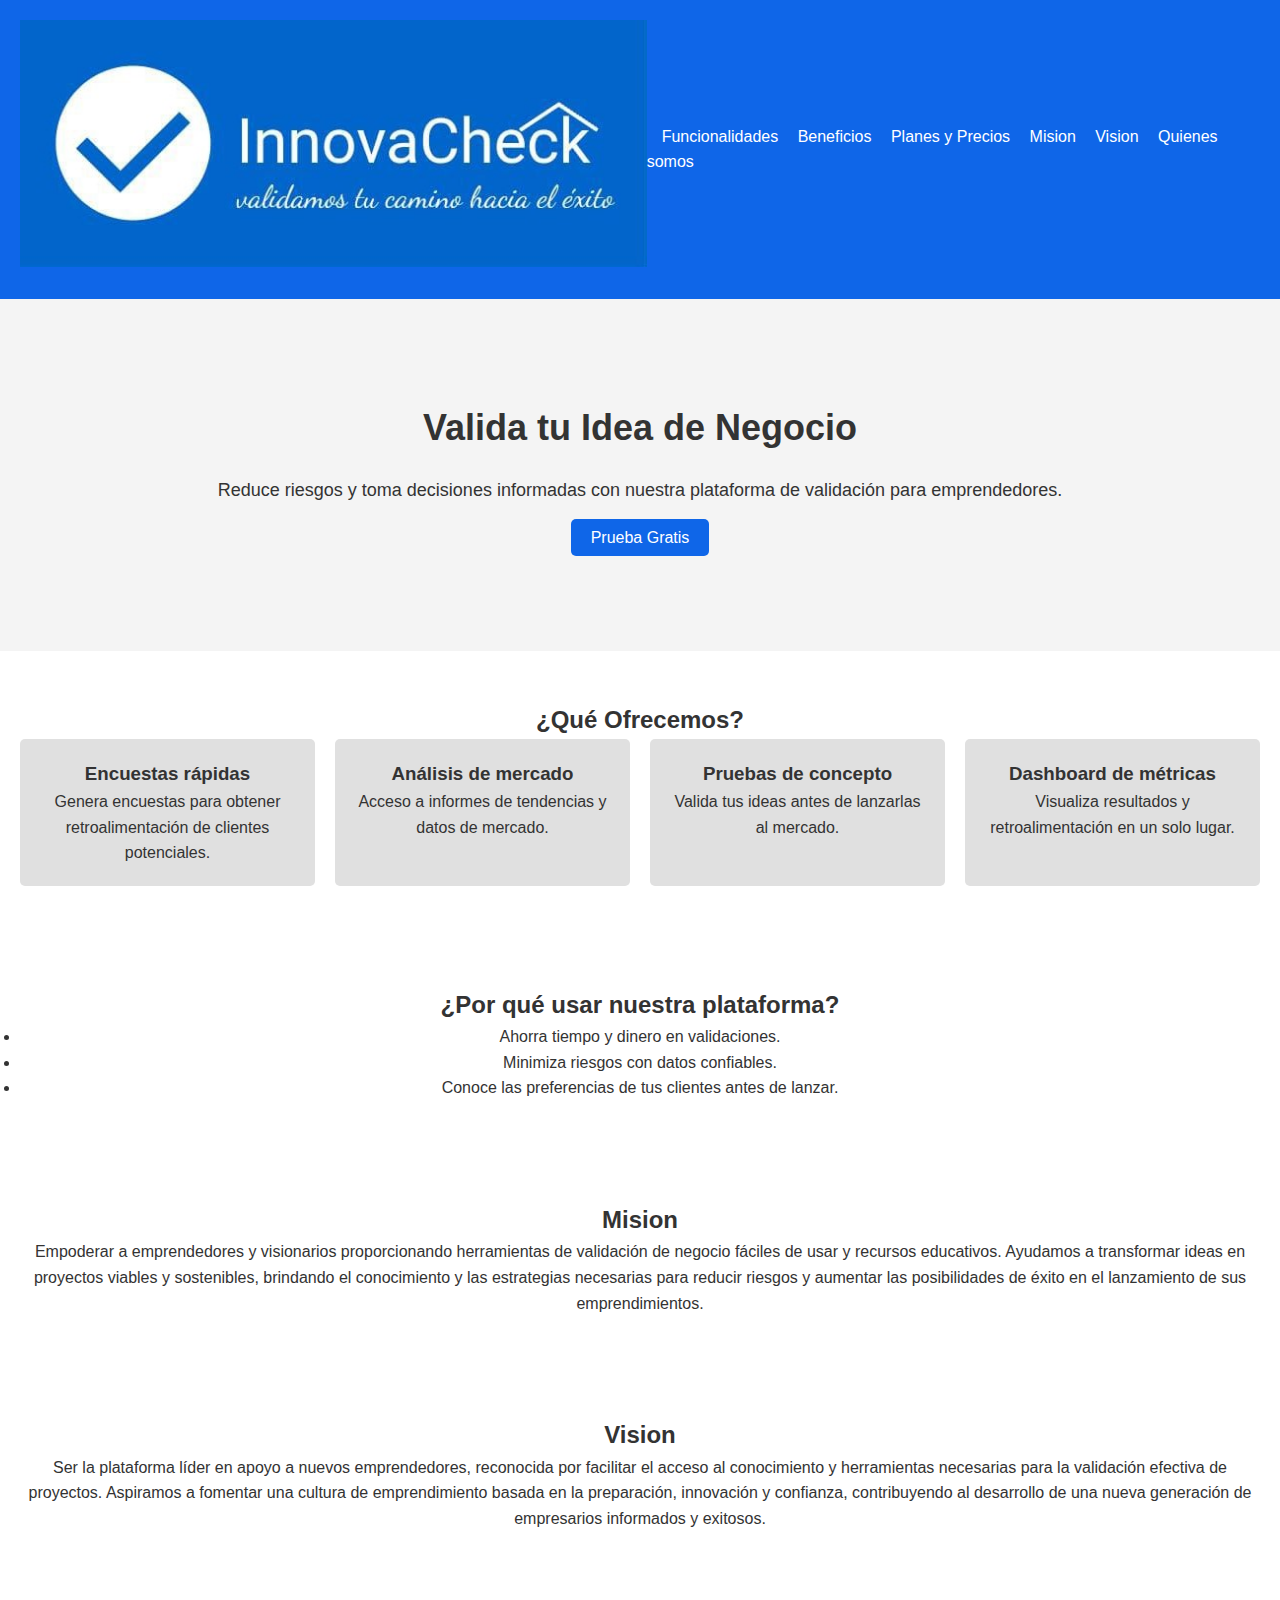
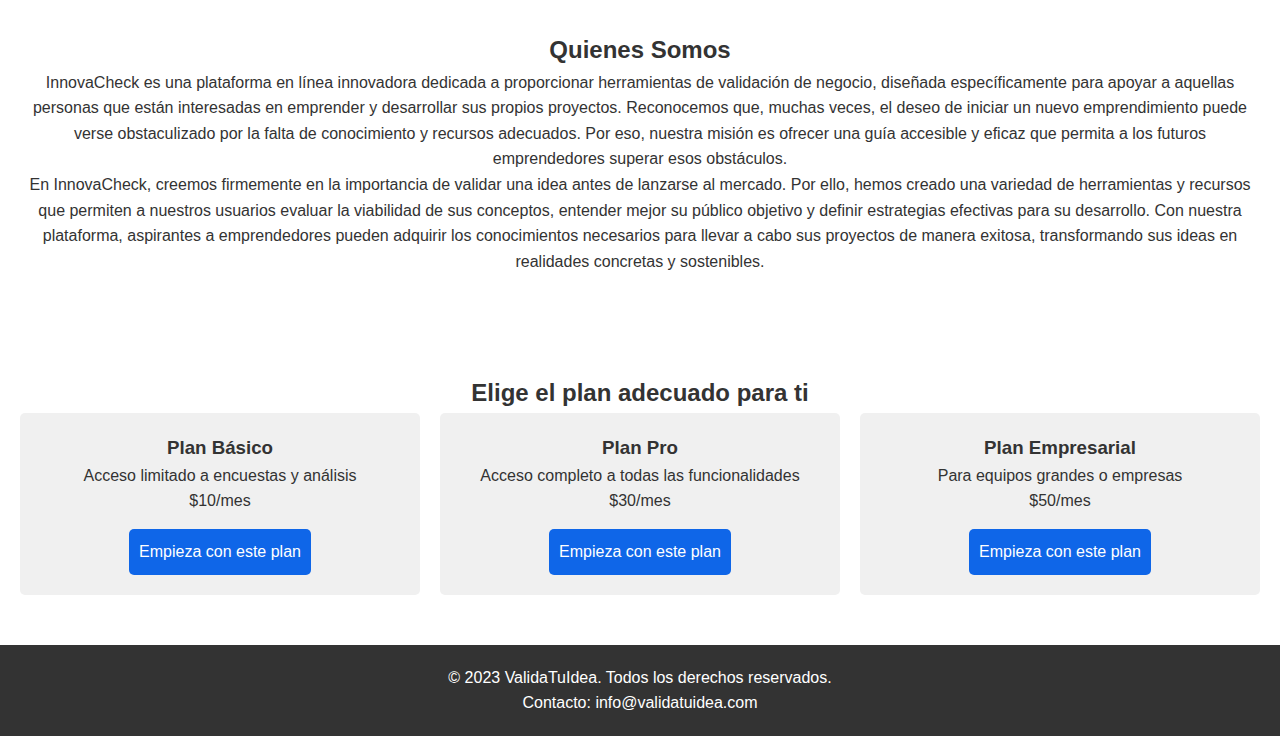
<file: index.html>
<!DOCTYPE html>
<html lang="es">
<head>
    <meta charset="UTF-8">
    <meta name="viewport" content="width=device-width, initial-scale=1.0">
    <title>Validación de Ideas de Negocio</title>
    <link rel="stylesheet" href="style.css">
</head>
<body>
    <!-- Encabezado -->
    <header>
        <div class="logo">
            <img src="img.png" /></div>
        <nav>
            <a href="#funcionalidades">Funcionalidades</a>
            <a href="#beneficios">Beneficios</a>
            <a href="#planes">Planes y Precios</a>
            <a href="#mision">Mision</a>
            <a href="#vision">Vision</a>
            <a href="#quienes_somos">Quienes somos</a>
           <!--<a href="#" class="cta">Iniciar Sesión</a>-->
        </nav>
    </header>

    <!-- Hero Section -->
    <section class="hero">
        <h1>Valida tu Idea de Negocio</h1>
        <p>Reduce riesgos y toma decisiones informadas con nuestra plataforma de validación para emprendedores.</p>
        <a href="index1.html" class="btn">Prueba Gratis</a>
    </section>

    <!-- Funcionalidades -->
    <section id="funcionalidades">
        <h2>¿Qué Ofrecemos?</h2>
        <div class="features">
            <div class="feature">
                <h3>Encuestas rápidas</h3>
                <p>Genera encuestas para obtener retroalimentación de clientes potenciales.</p>
            </div>
            <div class="feature">
                <h3>Análisis de mercado</h3>
                <p>Acceso a informes de tendencias y datos de mercado.</p>
            </div>
            <div class="feature">
                <h3>Pruebas de concepto</h3>
                <p>Valida tus ideas antes de lanzarlas al mercado.</p>
            </div>
            <div class="feature">
                <h3>Dashboard de métricas</h3>
                <p>Visualiza resultados y retroalimentación en un solo lugar.</p>
            </div>
        </div>
    </section>

    <!-- Beneficios -->
    <section id="beneficios">
        <h2>¿Por qué usar nuestra plataforma?</h2>
        <ul>
            <li>Ahorra tiempo y dinero en validaciones.</li>
            <li>Minimiza riesgos con datos confiables.</li>
            <li>Conoce las preferencias de tus clientes antes de lanzar.</li>
        </ul>
    </section>

    <!-- Testimonios -->
    <section id="mision">
        <h2>Mision</h2>
        <div class="testimonial">
            <p> Empoderar a emprendedores y visionarios proporcionando herramientas de validación de negocio fáciles de usar y recursos educativos. Ayudamos a transformar ideas en proyectos viables y sostenibles, brindando el conocimiento y las estrategias necesarias para reducir riesgos y aumentar las posibilidades de éxito en el lanzamiento de sus emprendimientos.</p>
    </section>

    <section id="vision">
        <h2>Vision</h2>
        <div class="testimonial">
            <p> Ser la plataforma líder en apoyo a nuevos emprendedores, reconocida por facilitar el acceso al conocimiento y herramientas necesarias para la validación efectiva de proyectos. Aspiramos a fomentar una cultura de emprendimiento basada en la preparación, innovación y confianza, contribuyendo al desarrollo de una nueva generación de empresarios informados y exitosos.</p>
    </section>

    <section id="quienes_somos">
        <h2>Quienes Somos</h2>
        <div class="testimonial">
            <p>InnovaCheck es una plataforma en línea innovadora dedicada a proporcionar herramientas de validación de negocio, diseñada específicamente para apoyar a aquellas personas que están interesadas en emprender y desarrollar sus propios proyectos. Reconocemos que, muchas veces, el deseo de iniciar un nuevo emprendimiento puede verse obstaculizado por la falta de conocimiento y recursos adecuados. Por eso, nuestra misión es ofrecer una guía accesible y eficaz que permita a los futuros emprendedores superar esos obstáculos.</p>

            <p>En InnovaCheck, creemos firmemente en la importancia de validar una idea antes de lanzarse al mercado. Por ello, hemos creado una variedad de herramientas y recursos que permiten a nuestros usuarios evaluar la viabilidad de sus conceptos, entender mejor su público objetivo y definir estrategias efectivas para su desarrollo. Con nuestra plataforma, aspirantes a emprendedores pueden adquirir los conocimientos necesarios para llevar a cabo sus proyectos de manera exitosa, transformando sus ideas en realidades concretas y sostenibles.</p>
            
        </div>
    </section>

    <!-- Planes y Precios -->
    <section id="planes">
        <h2>Elige el plan adecuado para ti</h2>
        <div class="plans">
            <div class="plan">
                <h3>Plan Básico</h3>
                <p>Acceso limitado a encuestas y análisis</p>
                <p>$10/mes</p>
                <a href="#" class="btn">Empieza con este plan</a>
            </div>
            <div class="plan">
                <h3>Plan Pro</h3>
                <p>Acceso completo a todas las funcionalidades</p>
                <p>$30/mes</p>
                <a href="#" class="btn">Empieza con este plan</a>
            </div>
            <div class="plan">
                <h3>Plan Empresarial</h3>
                <p>Para equipos grandes o empresas</p>
                <p>$50/mes</p>
                <a href="#" class="btn">Empieza con este plan</a>
            </div>
        </div>
    </section>

    <!-- Footer -->
    <footer id="contacto">
        <p>&copy; 2023 ValidaTuIdea. Todos los derechos reservados.</p>
        <p>Contacto: info@validatuidea.com</p>
    </footer>
</body>
</html>
</file>
<file: style.css>
/* Estilos generales */
* {
    margin: 0;
    padding: 0;
    box-sizing: border-box;
    font-family: Arial, sans-serif;
}

.logo img {
    max-width: 100%; /* Cambiar a 100% para que la imagen sea completamente responsiva */
    height: auto;
}

body {
    color: #333;
    line-height: 1.6;
}

header {
    display: flex;
    justify-content: space-between;
    align-items: center;
    padding: 20px;
    background: #0f66e8;
    color: #fff;
}

header .logo {
    font-size: 24px;
    font-weight: bold;
}

header nav a {
    margin-left: 15px;
    color: #fff;
    text-decoration: none;
}

header .cta {
    background: #fff;
    color: #0f66e8;
    padding: 10px 15px;
    border-radius: 5px;
}

.hero {
    text-align: center;
    padding: 100px 20px;
    background: #f4f4f4;
}

.hero h1 {
    font-size: 36px;
}

.hero p {
    font-size: 18px;
    margin: 20px 0;
}

.hero .btn {
    padding: 10px 20px;
    background: #0f66e8;
    color: #fff;
    text-decoration: none;
    border-radius: 5px;
}

#funcionalidades,
#beneficios,
#mision,
#planes,
#vision,
#quienes_somos {
    padding: 50px 20px;
    text-align: center;
}

.features,
.plans {
    display: flex;
    justify-content: center;
    gap: 20px;
    flex-wrap: wrap;
}

.feature,
.plan {
    background: #e0e0e0;
    padding: 20px;
    border-radius: 5px;
    width: 250px;
    flex: 1 1 200px; /* Permite que los elementos se ajusten en diferentes tamaños */
    max-width: 100%; /* Para asegurar que no excedan el contenedor */
}

#planes .plan {
    background: #f0f0f0;
}

.plan .btn {
    margin-top: 15px;
    display: inline-block;
    padding: 10px;
    background: #0f66e8;
    color: #fff;
    text-decoration: none;
    border-radius: 5px;
}

footer {
    background: #333;
    color: #fff;
    text-align: center;
    padding: 20px;
}

/* Media Queries para dispositivos móviles */
@media (max-width: 768px) {
    .hero {
        padding: 60px 20px; /* Reduce el padding en la sección hero para pantallas pequeñas */
    }

    .hero h1 {
        font-size: 28px; /* Ajuste del tamaño de fuente */
    }

    .hero p {
        font-size: 16px; /* Ajuste del tamaño de fuente */
    }

    .features,
    .plans {
        flex-direction: column; /* Cambia la dirección a columna en pantallas pequeñas */
        align-items: center; /* Centra los elementos */
    }

    .feature,
    .plan {
        width: 90%; /* Permite que los elementos ocupen el 90% del ancho */
        margin: 10px 0; /* Espaciado vertical entre los elementos */
    }

    header nav {
        flex-direction: column; /* Cambia a columna en pantallas pequeñas */
        align-items: center; /* Centra los enlaces */
    }

    header nav a {
        margin: 5px 0; /* Espaciado vertical entre enlaces */
    }
}

@media (max-width: 480px) {
    header .logo {
        font-size: 20px; /* Ajusta el tamaño de la fuente del logo */
    }

    header .cta {
        padding: 8px 12px; /* Ajusta el tamaño del botón de llamada a la acción */
    }
}
</file>
